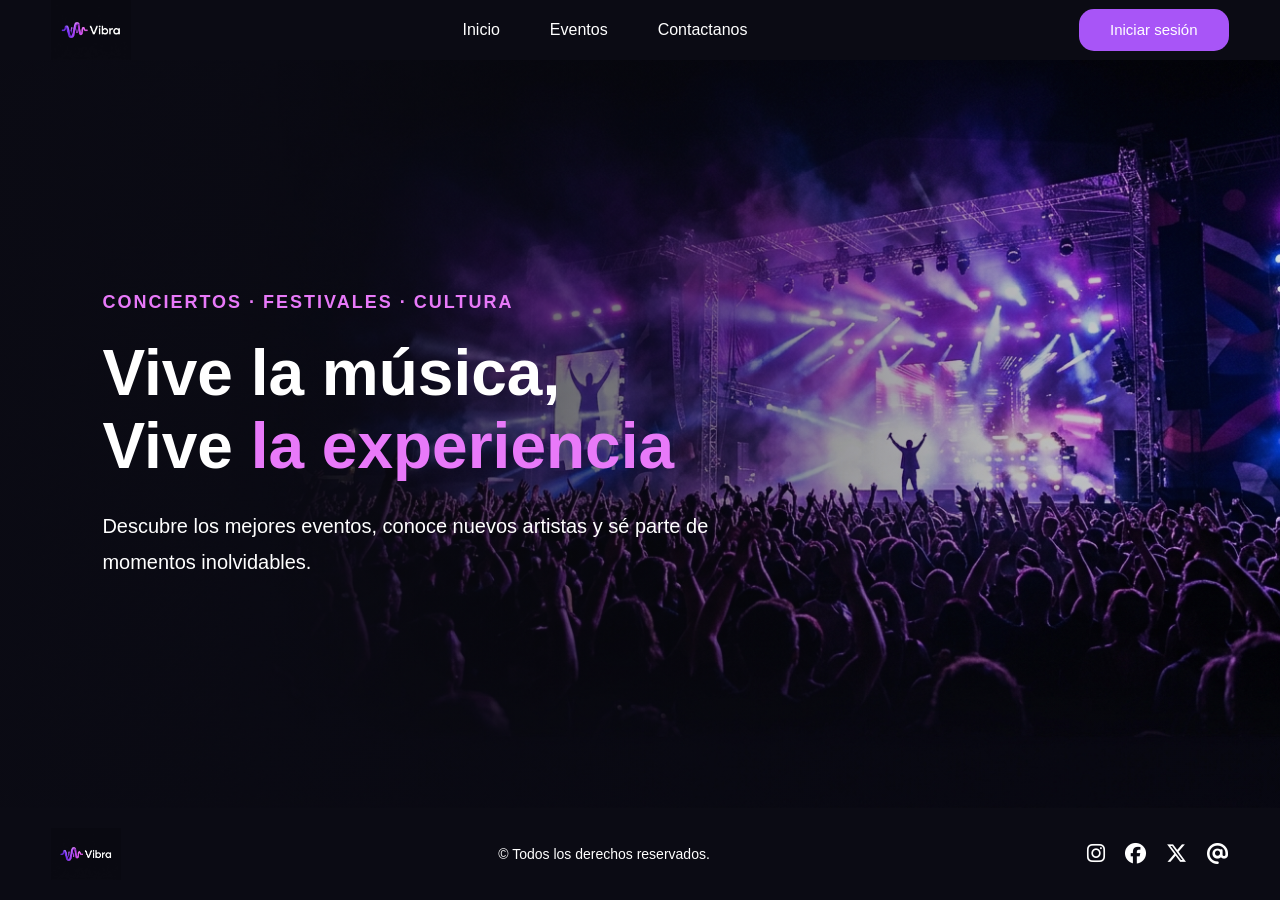
<file: index.html>
<!DOCTYPE html>
<html lang="es">

<head>
    <meta charset="UTF-8">
    <meta name="viewport" content="width=device-width, initial-scale=1.0">

    <title>Vibra | Vive la experiencia</title>

    <link rel="stylesheet" href="styles.css">

    <link rel="stylesheet" href="https://cdnjs.cloudflare.com/ajax/libs/font-awesome/6.7.2/css/all.min.css">
</head>

<body>
    <main>
        <header>
            <a href="#" class="logo" aria-label="Vibra, inicio">
                <img src="img/logoVibra.jpg" alt="Logo de Vibra">
            </a>

            <nav aria-label="Navegación principal">
                <ul>
                    <li><a href="index.html">Inicio</a></li>
                    <li><a href="./pages/eventos.html">Eventos</a></li>
                    <li><a href="./pages/contactanos.html">Contactanos</a></li>
                </ul>
            </nav>

            <div class="session">
                <button type="button" onclick="redirection()">Iniciar sesión</button>
            </div>
        </header>

        <section class="info" id="inicio">
            <div class="info-content">
                <h3>CONCIERTOS · FESTIVALES · CULTURA</h3>

                <h1>
                    Vive la música,
                    <span>Vive <span class="color">la experiencia</span></span>
                </h1>

                <p>
                    Descubre los mejores eventos, conoce nuevos artistas
                    <span>y sé parte de momentos inolvidables.</span>
                </p>
            </div>
        </section>
    </main>

    <footer id="contactos">
        <a href="#inicio" class="footer-logo" aria-label="Volver al inicio">
            <img src="img/logoVibra.jpg" alt="Logo de Vibra">
        </a>

        <p>&copy; Todos los derechos reservados.</p>

        <div class="icons" aria-label="Redes sociales">
            <a href="#" aria-label="Instagram">
                <i class="fa-brands fa-instagram" aria-hidden="true"></i>
            </a>

            <a href="#" aria-label="Facebook">
                <i class="fa-brands fa-facebook" aria-hidden="true"></i>
            </a>

            <a href="#" aria-label="X">
                <i class="fa-brands fa-x-twitter" aria-hidden="true"></i>
            </a>

            <a href="mailto:contacto@vibra.com" aria-label="Correo electrónico">
                <i class="fa-solid fa-at" aria-hidden="true"></i>
            </a>
        </div>
    </footer>
    <script src="index.js"></script>
</body>

</html>
</file>
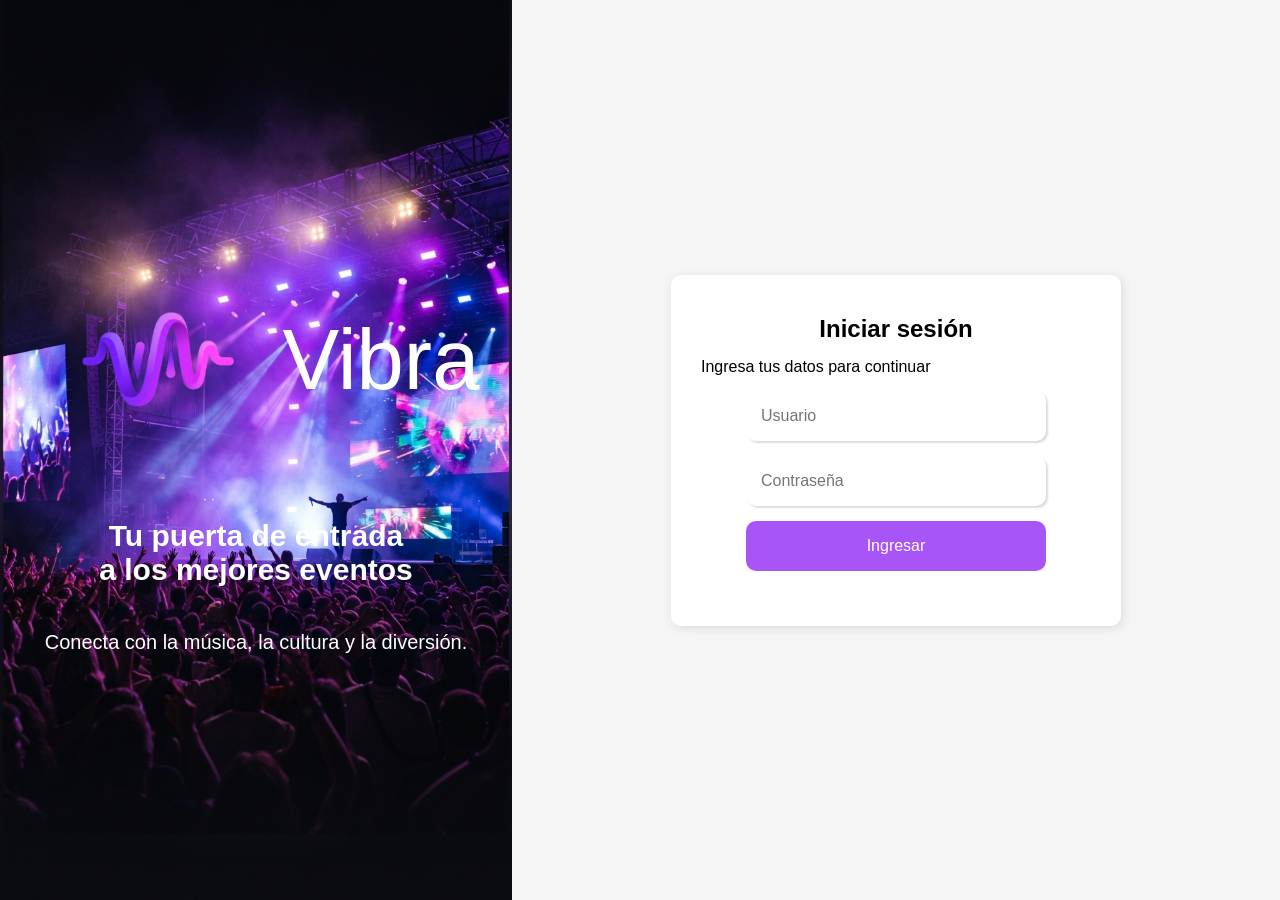
<file: pages/contactanos.html>
<!DOCTYPE html>
<html lang="es">

<head>
    <meta charset="UTF-8">
    <meta name="viewport" content="width=device-width, initial-scale=1.0">
    <title>Vibra - Contáctanos</title>
    <link rel="stylesheet" href="../styles/contactanos.css">
    <link rel="stylesheet" href="https://cdnjs.cloudflare.com/ajax/libs/font-awesome/6.5.0/css/all.min.css">
    <script src="../js/guard.js"></script>
</head>

<body>

    <main class="contact-container">

        <a href="../pages/eventos.html" class="btn-back">
            <i class="fa-solid fa-arrow-left"></i>
            <span>Regresar</span>
        </a>

        <div class="contact-card">

            <section class="contact-info-panel">
                <div class="overlay"></div>
                <div class="info-content">
                    <div class="icon-badge">
                        <i class="fa-solid fa-paper-plane"></i>
                    </div>
                    <h2>Contáctanos</h2>
                    <p>Estamos aquí para ayudarte. Completa el formulario y te responderemos lo antes posible.</p>
                </div>
            </section>

            <section class="contact-form-panel">
                <form class="contact-form" action="#" method="POST">

                    <div class="form-group">
                        <label for="nombre">Nombre completo <span>*</span></label>
                        <input type="text" id="nombre" name="nombre" placeholder="Tu nombre" required />
                    </div>

                    <div class="form-group">
                        <label for="correo">Correo electrónico <span>*</span></label>
                        <input type="email" id="correo" name="correo" placeholder="tu@correo.com" required />
                    </div>

                    <div class="form-group">
                        <label for="asunto">Asunto <span>*</span></label>
                        <div class="select-wrapper">
                            <select id="asunto" name="asunto" required>
                                <option value="" disabled selected hidden>Selecciona un asunto</option>
                                <option value="entradas">Información sobre entradas</option>
                                <option value="eventos">Dudas sobre eventos</option>
                                <option value="patrocinios">Prensa y patrocinios</option>
                                <option value="soporte">Soporte técnico / Cuenta</option>
                                <option value="otro">Otro</option>
                            </select>
                        </div>
                    </div>

                    <div class="form-group">
                        <label for="mensaje">Mensaje <span>*</span></label>
                        <textarea id="mensaje" name="mensaje" rows="4" placeholder="Escribe tu mensaje aquí..."
                            required></textarea>
                    </div>

                    <button type="submit" class="btn-submit">Enviar mensaje</button>

                </form>
            </section>

        </div>
    </main>

</body>

</html>
</file>
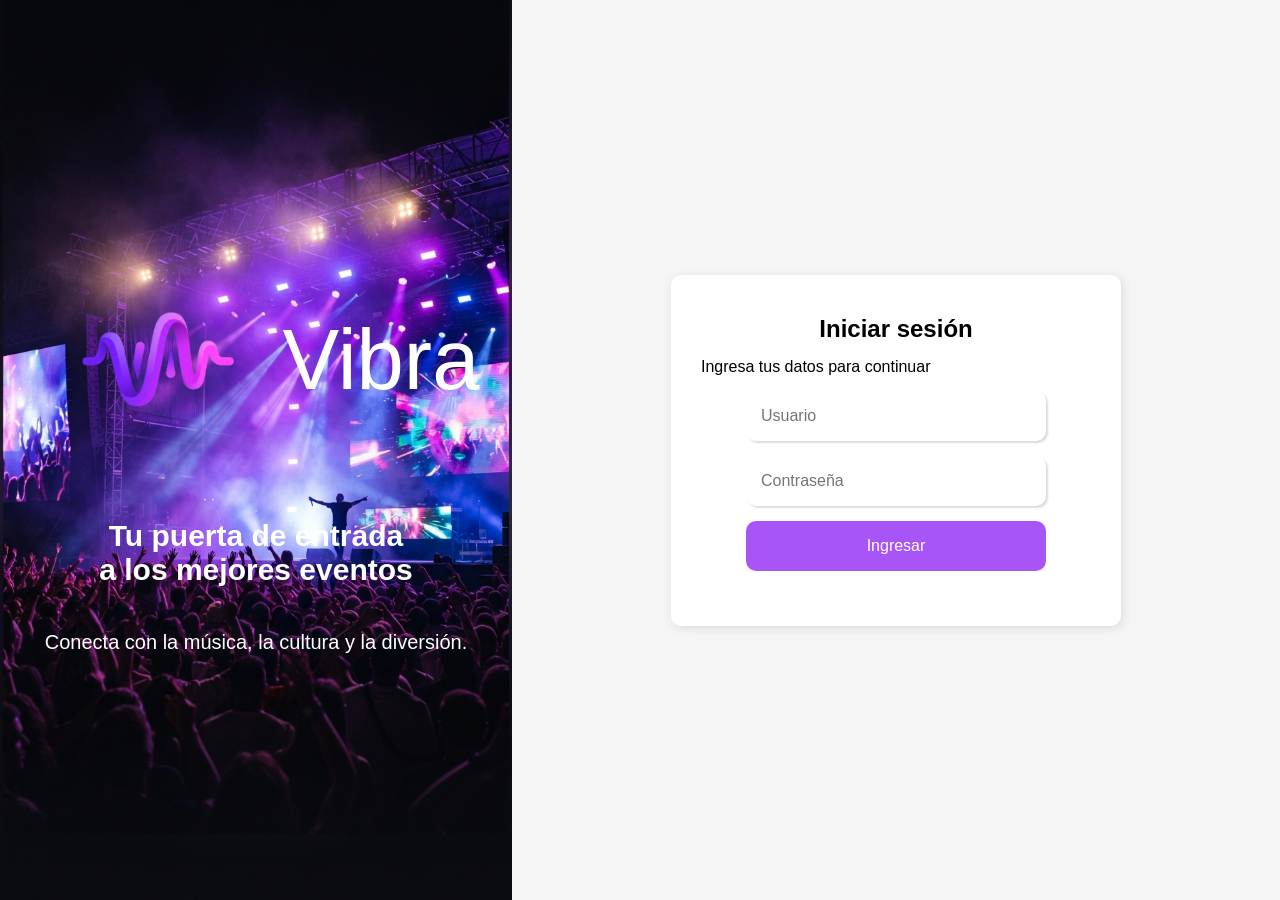
<file: pages/eventos.html>
<!DOCTYPE html>
<html lang="en">

<head>
    <meta charset="UTF-8">
    <meta name="viewport" content="width=device-width, initial-scale=1.0">
    <title>Document</title>
    <link rel="stylesheet" href="../styles.css">
    <link rel="stylesheet" href="../styles/eventos.css">
    <link rel="stylesheet" href="https://cdnjs.cloudflare.com/ajax/libs/font-awesome/6.7.2/css/all.min.css">
    <script src="../js/modal.js" defer></script>
    <script src="../js/guard.js"></script>
    <script src="../index.js"></script>
</head>

<body>
    <main>
        <header>
            <a href="#" class="logo" aria-label="Vibra, inicio">
                <img src="../img/logoVibra.jpg" alt="Logo de Vibra">
            </a>

            <nav aria-label="Navegación principal">
                <ul>
                    <li><a href="../index.html">Inicio</a></li>
                    <li><a href="eventos.html">Eventos</a></li>
                    <li><a href="contactanos.html">Contactanos</a></li>
                </ul>
            </nav>

            <div class="session">
                <button type="button" onclick="sessionOut()">Cerrar sesión</button>
            </div>
        </header>

        <section class="head">
            <div class="title">
                <h2>Nuestros Eventos</h2>
                <p>Explora y encuentra el evento que más te guste.</p>
            </div>
        </section>

        <section class="events">
            <div class="card">
                <img src="../img/evento1.jpg" alt="">
                <div class="textContent">
                    <h3>Concierto</h3>
                    <h2>Rock en la plaza</h2>
                    <div class="infoEvnt">
                        <p class="date"><i class="fa-regular fa-calendar fa-xl"
                                style="color: rgb(255, 255, 255);"></i>15 de
                            noviembre de 2026</p>
                        <p class="place"><i class="fa-solid fa-location-dot fa-xl"
                                style="color: rgb(255, 255, 255);"></i>Parque de los deseos</p>
                    </div>
                    <button class="details" onclick="openModal()">
                        Ver detalles
                    </button>
                </div>
            </div>
            <div class="card">
                <img src="../img/evento2.jpg" alt="">
                <div class="textContent">
                    <h3>Festival</h3>
                    <h2>Festival Urbano</h2>
                    <div class="infoEvnt">
                        <p class="date"><i class="fa-regular fa-calendar fa-xl"
                                style="color: rgb(255, 255, 255);"></i>22 de
                            Noviembre</p>
                        <p class="place"><i class="fa-solid fa-location-dot fa-xl"
                                style="color: rgb(255, 255, 255);"></i>Plaza Mayor</p>
                    </div>
                    <button class="details">
                        Ver detalles
                    </button>
                </div>

            </div>
            <div class="card">
                <img src="../img/evento3.jpg" alt="">
                <div class="textContent">
                    <h3>DJ Set</h3>
                    <h2>Noche de DJs</h2>
                    <div class="infoEvnt">
                        <p class="date"><i class="fa-regular fa-calendar fa-xl"
                                style="color: rgb(255, 255, 255);"></i>29 de
                            Noviembre</p>
                        <p class="place"><i class="fa-solid fa-location-dot fa-xl"
                                style="color: rgb(255, 255, 255);"></i>La
                            Macarena</p>
                    </div>
                    <button class="details">
                        Ver detalles
                    </button>
                </div>

            </div>
        </section>

        <div id="modal-overlay" class="modal-overlay">
            <div id="modal-container" class="modal-card">

                <button class="btn-back" onclick="closeModal()">
                    <i class="fa-solid fa-arrow-left"></i> Volver a eventos
                </button>

                <div class="modal-top">
                    <div class="modal-main-img">
                        <img src="../img/evento1.jpg" alt="Concierto Rock en la plaza">
                    </div>

                    <div class="modal-info-card">
                        <span class="badge">CONCIERTO</span>
                        <h2>Rock en la Plaza</h2>

                        <div class="info-list">
                            <p><i class="fa-regular fa-calendar"></i> 15 de noviembre de 2026</p>
                            <p><i class="fa-regular fa-clock"></i> 7:00 p. m. - 11:00 p. m.</p>
                            <p><i class="fa-solid fa-location-dot"></i> Parque de los Deseos</p>
                        </div>

                    </div>
                </div>

                <div class="modal-bottom">
                    <div class="modal-details">
                        <h3>Descripción</h3>
                        <p>Disfruta de una noche llena de buena música, con las mejores bandas de rock de la ciudad. Un
                            evento pensado para los amantes de este género, con una escenografía increíble y la mejor
                            energía.</p>

                        <h3>Artistas Invitados</h3>
                        <ul>
                            <li>Black Waves</li>
                            <li>Los Sin Rumbo</li>
                            <li>La Última Carta</li>
                        </ul>
                    </div>

                    <div class="modal-extra-card">
                        <img src="../img/concierto.jpg" alt="Ambiente">
                        <div class="extra-content">
                            <div class="extra-icon">
                                <i class="fa-regular fa-circle-play"></i>
                                <strong>¡No te lo pierdas!</strong>
                            </div>
                            <p>Será una noche llena de música, energía y grandes emociones.</p>
                        </div>
                    </div>
                </div>

            </div>
        </div>

    </main>

    <footer id="contactos">
        <a href="#inicio" class="footer-logo" aria-label="Volver al inicio">
            <img src="../img/logoVibra.jpg" alt="Logo de Vibra">
        </a>

        <p>&copy; Todos los derechos reservados.</p>

        <div class="icons" aria-label="Redes sociales">
            <a href="#" aria-label="Instagram">
                <i class="fa-brands fa-instagram" aria-hidden="true"></i>
            </a>

            <a href="#" aria-label="Facebook">
                <i class="fa-brands fa-facebook" aria-hidden="true"></i>
            </a>

            <a href="#" aria-label="X">
                <i class="fa-brands fa-x-twitter" aria-hidden="true"></i>
            </a>

            <a href="mailto:contacto@vibra.com" aria-label="Correo electrónico">
                <i class="fa-solid fa-at" aria-hidden="true"></i>
            </a>
        </div>
    </footer>
</body>

</html>
</file>
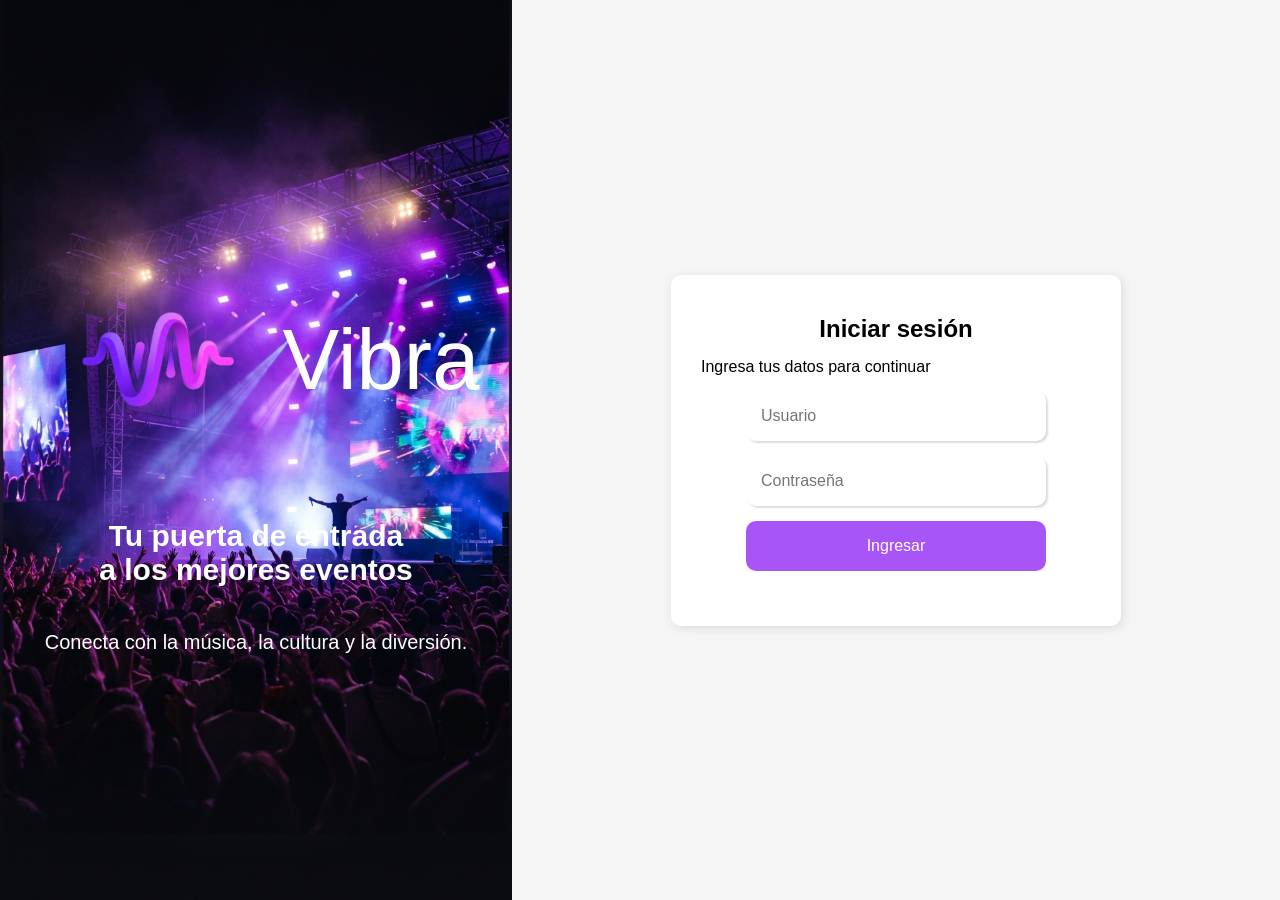
<file: pages/login.html>
<!DOCTYPE html>
<html lang="en">

<head>
    <meta charset="UTF-8">
    <meta name="viewport" content="width=device-width, initial-scale=1.0">
    <title>Vibra Login</title>
    <link rel="stylesheet" href="../styles/login.css">
    <script src="../js/session.js"></script>
</head>

<body>
    <main>
        <section class="image">
            <div class="titleImg">
                <img src="../img/logoSencillo-removebg.png" alt="Imagen de concierto">
                <p>Vibra</p>
            </div>
            <div class="subTitle">
                <h2>Tu puerta de entrada <span>a los mejores eventos</span></h2>
            </div>
            <div class="text">
                <p>Conecta con la música, la cultura y la diversión.</p>
            </div>
        </section>

        <section class="login">
            <form action="" class="formulario" id="formulario">
                <h2>Iniciar sesión</h2>
                <p>Ingresa tus datos para continuar</p>
                <input type="text" class="user" id="user" placeholder="Usuario">
                <input type="password" class="password" id="password" placeholder="Contraseña">
                <button type="button" id="sessionButton" onclick="authentication()">Ingresar</button>
                <p id="text"></p>
            </form>
        </section>
    </main>

    <script src="../index.js"></script>
</body>

</html>
</file>
<file: styles.css>
* {
    box-sizing: border-box;
}

html {
    min-height: 100%;
    scroll-behavior: smooth;
}

body {
    min-height: 100vh;
    margin: 0;
    display: flex;
    flex-direction: column;
    font-family: Arial, Helvetica, sans-serif;
    background: #0B0B14;
}

main {
    flex: 1;
    display: flex;
    flex-direction: column;
    min-height: 0;
}

header {
    display: flex;
    justify-content: space-between;
    align-items: center;
    gap: 24px;

    padding: 0 clamp(20px, 4vw, 60px);
    background: #0B0B14;
}

.logo {
    display: flex;
    flex-shrink: 0;
}

.logo img {
    display: block;
    width: 80px;
    max-width: 100%;
    height: auto;
    cursor: pointer;
}

nav {
    min-width: 0;
    align-self: stretch;
}

nav ul {
    display: flex;
    justify-content: center;
    align-items: stretch;
    height: 100%;

    gap: 0;
    margin: 0;
    padding: 0;
}

nav li {
    display: flex;
    align-items: stretch;
    list-style: none;
}

nav a {
    display: flex;
    align-items: center;

    padding: 0 25px;

    color: white;
    text-decoration: none;
    font-size: 16px;
    white-space: nowrap;

    transition: background-color 0.3s ease;
}

nav a:hover {
    background-color: #A855F7;
    color: white;
}

.session {
    flex-shrink: 0;
}

.session button {
    width: 150px;
    min-height: 42px;
    padding: 10px 16px;

    border: none;
    border-radius: 15px;
    background: #A855F7;
    color: white;

    font-size: 15px;
    cursor: pointer;
    transition: background 0.2s ease;
}

.session button:hover {
    background: #9333EA;
}

.info {
    flex: 1;
    display: flex;
    align-items: center;
    justify-content: flex-start;

    width: 100%;
    min-height: 520px;

    padding: clamp(40px, 8vw, 120px);

    background-image:
        linear-gradient(
            90deg,
            rgba(11, 11, 20, 0.88) 0%,
            rgba(11, 11, 20, 0.55) 50%,
            rgba(11, 11, 20, 0.12) 100%
        ),
        url("img/concierto.jpg");

    background-size: cover;
    background-position: center;
    background-repeat: no-repeat;
}

.info-content {
    width: 100%;
    max-width: 850px;
}

.info h3 {
    margin: 0 0 20px;
    color: #E879F9;
    font-size: clamp(13px, 1.5vw, 18px);
    letter-spacing: 2px;
    line-height: 1.6;
}

.info h1 {
    margin: 0 0 24px;
    color: white;
    font-size: clamp(36px, 5vw, 64px);
    line-height: 1.15;
    overflow-wrap: break-word;
}

.info h1 > span {
    display: block;
}

.color {
    color: #E879F9;
}

.info p {
    max-width: 650px;
    margin: 0;

    color: white;
    font-size: clamp(16px, 1.7vw, 20px);
    line-height: 1.8;
}

.info p span {
    display: inline;
}

footer {
    display: flex;
    justify-content: space-between;
    align-items: center;
    gap: 24px;

    padding: 20px clamp(20px, 4vw, 60px);
    background: #0B0B14;
}

.footer-logo {
    display: flex;
    flex-shrink: 0;
}

footer img {
    display: block;
    width: 70px;
    height: auto;
    cursor: pointer;
}

footer p {
    margin: 0;
    color: white;
    font-size: 14px;
    line-height: 1.6;
    text-align: center;
}

footer .icons {
    display: flex;
    justify-content: center;
    align-items: center;
    flex-shrink: 0;
    gap: 20px;
}

footer .icons a {
    display: inline-flex;
    align-items: center;
    justify-content: center;

    color: white;
    font-size: 21px;
    text-decoration: none;

    transition: color 0.2s ease, transform 0.2s ease;
}

footer .icons a:hover {
    color: #E879F9;
    transform: translateY(-3px);
}

@media (max-width: 900px) {
    header {
        gap: 18px;
        padding: 0 24px;
    }

    .logo img {
        width: 65px;
    }

    nav ul {
        gap: clamp(16px, 3vw, 28px);
    }

    nav a {
        font-size: 14px;
    }

    .session button {
        width: auto;
        min-height: 40px;
        padding: 10px 14px;
        font-size: 14px;
    }

    .info {
        min-height: 480px;
        padding: 60px 7%;
        background-position: center;
    }

    .info-content {
        max-width: 650px;
    }

    footer {
        gap: 18px;
        padding: 18px 24px;
    }

    footer img {
        width: 60px;
    }

    footer .icons {
        gap: 15px;
    }
}

@media (max-width: 600px) {
    header {
        display: grid;
        grid-template-columns: 1fr auto;
        grid-template-areas:
            "logo session"
            "nav nav";

        gap: 14px;
        padding: 14px 18px;
    }

    .logo {
        grid-area: logo;
        align-items: center;
    }

    .logo img {
        width: 55px;
    }

    .session {
        grid-area: session;
    }

    .session button {
        width: auto;
        min-height: 42px;
        padding: 10px 16px;
        border-radius: 12px;
        font-size: 13px;
    }

    nav {
        align-self: stretch;
    }

    nav ul {
        align-items: stretch;
        height: 100%;
    }

    nav li, nav a{
        min-height: 44px;
    }
    
    nav a {
        font-size: 14px;
    }

    .info {
        flex: 1;
        min-height: 500px;
        align-items: center;

        padding: 55px 24px;

        background-image:
            linear-gradient(
                90deg,
                rgba(11, 11, 20, 0.82),
                rgba(11, 11, 20, 0.55)
            ),
            url("img/concierto.jpg");

        background-position: center;
    }

    .info-content {
        max-width: 100%;
    }

    .info h3 {
        margin-bottom: 18px;
        font-size: 12px;
        letter-spacing: 1.3px;
        line-height: 1.8;
    }

    .info h1 {
        margin-bottom: 20px;
        font-size: clamp(34px, 9vw, 46px);
        line-height: 1.18;
    }

    .info p {
        font-size: 16px;
        line-height: 1.7;
    }

    .info p span {
        display: inline;
    }

    footer {
        display: grid;
        grid-template-columns: auto 1fr;
        grid-template-areas:
            "logo icons"
            "text text";

        justify-items: center;
        align-items: center;
        gap: 18px 20px;

        padding: 22px 18px;
    }

    .footer-logo {
        grid-area: logo;
        justify-self: start;
    }

    footer img {
        width: 55px;
    }

    footer p {
        grid-area: text;
        font-size: 12px;
        text-align: center;
    }

    footer .icons {
        grid-area: icons;
        justify-self: end;
        gap: 18px;
    }

    footer .icons a {
        font-size: 19px;
    }
}

@media (max-width: 360px) {
    header {
        padding: 12px;
        gap: 12px;
    }

    .logo img {
        width: 48px;
    }

    .session button {
        padding: 9px 11px;
        font-size: 12px;
    }

    nav ul {
        gap: 8px;
    }

    nav a {
        font-size: 12px;
    }

    .info {
        padding: 45px 18px;
    }

    .info h1 {
        font-size: 32px;
    }

    .info p {
        font-size: 15px;
    }

    footer {
        padding: 18px 12px;
    }

    footer .icons {
        gap: 13px;
    }
}

li:hover{
    height: 100%;
    background: #A855F7;
}
</file>
<file: styles/contactanos.css>
* {
    margin: 0;
    padding: 0;
    box-sizing: border-box;
    font-family: -apple-system, BlinkMacSystemFont, "Segoe UI", Roboto, Helvetica, Arial, sans-serif;
}

body {
    min-height: 100vh;
    background-color: #0d1117;
    display: flex;
    justify-content: center;
    align-items: center;
    padding: 24px;
}

.contact-container {
    width: 100%;
    max-width: 960px;
    display: flex;
    flex-direction: column;
    gap: 16px;
}

.btn-back {
    align-self: flex-start;
    display: inline-flex;
    align-items: center;
    gap: 8px;
    background-color: rgba(255, 255, 255, 0.05);
    color: #a0aec0;
    text-decoration: none;
    font-size: 14px;
    font-weight: 500;
    padding: 8px 16px;
    border-radius: 8px;
    border: 1px solid rgba(255, 255, 255, 0.1);
    transition: all 0.2s ease;
}

.btn-back:hover {
    color: #ffffff;
    background-color: rgba(255, 255, 255, 0.12);
    border-color: rgba(255, 255, 255, 0.2);
    transform: translateX(-3px);
}

.contact-card {
    display: flex;
    background-color: #0b111e;
    border-radius: 20px;
    overflow: hidden;
    box-shadow: 0 15px 35px rgba(0, 0, 0, 0.45);
    border: 1px solid rgba(255, 255, 255, 0.08);
}

.contact-info-panel {
    flex: 1;
    position: relative;
    background: url("../img/contactanos.avif") center/cover no-repeat;
    display: flex;
    align-items: center;
    justify-content: center;
    padding: 40px;
}

.contact-info-panel .overlay {
    position: absolute;
    inset: 0;
    background: linear-gradient(180deg, rgba(10, 16, 28, 0.75) 0%, rgba(8, 12, 22, 0.95) 100%);
}

.info-content {
    position: relative;
    z-index: 1;
    text-align: center;
    max-width: 300px;
}

.icon-badge {
    width: 58px;
    height: 58px;
    background: #6c5ce7;
    color: #ffffff;
    border-radius: 50%;
    display: inline-flex;
    align-items: center;
    justify-content: center;
    font-size: 20px;
    margin-bottom: 24px;
    box-shadow: 0 8px 20px rgba(108, 92, 231, 0.4);
}

.info-content h2 {
    color: #ffffff;
    font-size: 26px;
    font-weight: 700;
    margin-bottom: 14px;
}

.info-content p {
    color: #a0aec0;
    font-size: 14px;
    line-height: 1.6;
}

.contact-form-panel {
    flex: 1.25;
    background-color: #ffffff;
    padding: 44px 40px;
    display: flex;
    align-items: center;
}

.contact-form {
    width: 100%;
    display: flex;
    flex-direction: column;
    gap: 16px;
}

.form-group {
    display: flex;
    flex-direction: column;
    gap: 6px;
}

.form-group label {
    font-size: 13px;
    font-weight: 600;
    color: #2d3748;
}

.form-group label span {
    color: #e53e3e;
}

.form-group input,
.form-group select,
.form-group textarea {
    width: 100%;
    padding: 10px 14px;
    border: 1px solid #e2e8f0;
    border-radius: 8px;
    font-size: 14px;
    color: #1a202c;
    background-color: #ffffff;
    transition: border-color 0.2s ease, box-shadow 0.2s ease;
    outline: none;
}

.form-group input::placeholder,
.form-group textarea::placeholder {
    color: #a0aec0;
    font-size: 13px;
}

.form-group select:invalid {
    color: #a0aec0;
    font-size: 13px;
}

.form-group select option {
    color: #1a202c;
}

.form-group input:focus,
.form-group select:focus,
.form-group textarea:focus {
    border-color: #6c5ce7;
    box-shadow: 0 0 0 3px rgba(108, 92, 231, 0.15);
}

.form-group textarea {
    resize: vertical;
    min-height: 85px;
}

.btn-submit {
    width: 100%;
    background-color: #6c5ce7;
    color: #ffffff;
    border: none;
    border-radius: 8px;
    padding: 12px;
    font-size: 14px;
    font-weight: 600;
    cursor: pointer;
    transition: background-color 0.2s ease, transform 0.1s ease;
    margin-top: 6px;
}

.btn-submit:hover {
    background-color: #5b4bc4;
}

.btn-submit:active {
    transform: scale(0.99);
}

@media (max-width: 768px) {
    .contact-card {
        flex-direction: column;
    }

    .contact-info-panel {
        padding: 32px 20px;
    }

    .contact-form-panel {
        padding: 32px 24px;
    }
}
</file>
<file: styles/eventos.css>
.title {
    width: 100%;
    height: 25vh;
    background: url('../img/concierto.jpg');
    background-size: cover;
    background-repeat: no-repeat;
    background-position: center;

    display: flex;
    flex-direction: column;
    justify-content: center;
    align-items: center;
}

.title h2,
.title p {
    color: white;
}

.title h2 {
    font-size: 40px;
    color: #E879F9;
}

.title p {
    font-size: 20px;
}

.events {
    display: grid;
    grid-template-columns: repeat(auto-fit, minmax(280px, 1fr));
    gap: 20px;
    padding: 30px;
    width: 100%;
}

.card {
    border-radius: 15px;
    height: auto;
    background: #0B0B14;
    overflow: hidden;

    display: flex;
    flex-direction: column;
}

.card img {
    width: 100%;
    height: 220px;
    object-fit: cover;
    display: block;
}

.card h3,
.card h2,
.infoEvnt p {
    color: white;
}

.textContent {
    padding: 15px;

    display: flex;
    flex-direction: column;
    flex: 1;
}

.details {
    border-radius: 15px;
    margin-top: auto;
    height: 40px;
    border: none;
    background: #7C3AED;
    cursor: pointer;
    color: white;
}

.modal-overlay {
    display: none;
    position: fixed;
    top: 0;
    left: 0;
    width: 100%;
    height: 100vh;
    background: rgba(0, 0, 0, 0.75);
    backdrop-filter: blur(5px);
    z-index: 1000;
    align-items: center;
    justify-content: center;
    padding: 20px;
    box-sizing: border-box;
}

.modal-overlay.active {
    display: flex;
}

.modal-card {
    background: #080915;
    border: 1px solid rgba(255, 255, 255, 0.1);
    border-radius: 20px;
    max-width: 950px;
    width: 100%;
    max-height: 90vh;
    overflow-y: auto;
    padding: 30px;
    color: #ffffff;
    box-shadow: 0 10px 40px rgba(0, 0, 0, 0.8);
}

.btn-back {
    background: transparent;
    border: none;
    color: #a7a9be;
    font-size: 14px;
    cursor: pointer;
    margin-bottom: 20px;
    display: inline-flex;
    align-items: center;
    gap: 8px;
    padding: 0;
}

.btn-back:hover {
    color: #ffffff;
}

.modal-top {
    display: grid;
    grid-template-columns: 1.3fr 1fr;
    gap: 24px;
    margin-bottom: 30px;
}

.modal-main-img img {
    width: 100%;
    height: 100%;
    min-height: 260px;
    object-fit: cover;
    border-radius: 14px;
    display: block;
}

.modal-info-card {
    background: #ffffff;
    color: #111827;
    border-radius: 14px;
    padding: 24px;
    display: flex;
    flex-direction: column;
    justify-content: space-between;
}

.badge {
    align-self: flex-start;
    background: #EDE9FE;
    color: #7C3AED;
    font-size: 11px;
    font-weight: 700;
    letter-spacing: 0.5px;
    padding: 4px 10px;
    border-radius: 20px;
}

.modal-info-card h2 {
    color: #111827;
    font-size: 24px;
    margin: 10px 0;
}

.info-list p {
    color: #4B5563;
    font-size: 14px;
    margin: 8px 0;
    display: flex;
    align-items: center;
    gap: 10px;
}

.info-list p i {
    color: #6B7280;
    width: 16px;
}

.modal-bottom {
    display: grid;
    grid-template-columns: 1.3fr 1fr;
    gap: 24px;
}

.modal-details h3 {
    font-size: 16px;
    margin-bottom: 8px;
    color: #ffffff;
}

.modal-details p {
    color: #9CA3AF;
    font-size: 13.5px;
    line-height: 1.6;
    margin-bottom: 20px;
}

.modal-details ul {
    list-style: disc;
    padding-left: 20px;
    color: #9CA3AF;
    font-size: 13.5px;
    line-height: 1.6;
}

.modal-extra-card {
    background: #111222;
    border: 1px solid rgba(255, 255, 255, 0.08);
    border-radius: 14px;
    overflow: hidden;
    display: flex;
    flex-direction: column;
}

.modal-extra-card img {
    width: 100%;
    height: 120px;
    object-fit: cover;
}

.extra-content {
    padding: 15px;
}

.extra-icon {
    display: flex;
    align-items: center;
    gap: 8px;
    color: #A78BFA;
    margin-bottom: 6px;
    font-size: 14px;
}

.extra-content p {
    color: #9CA3AF;
    font-size: 12.5px;
    line-height: 1.4;
    margin: 0;
}

@media (max-width: 768px) {

    .modal-top,
    .modal-bottom {
        grid-template-columns: 1fr;
    }
}
</file>
<file: styles/login.css>
* {
    box-sizing: border-box;
}

body {
    font-family: Arial, Helvetica, sans-serif;
    margin: 0;
}

main {
    display: flex;
    min-height: 100vh;
    margin: 0;
}

.image {
    background: url('../img/conciertoLogin.jpg') center / cover no-repeat;
    width: 40%;
    min-height: 100vh;
    display: flex;
    flex-direction: column;
    justify-content: center;
    align-items: center;
    padding: 30px;
    text-align: center;
}

img {
    width: 250px;
    max-width: 100%;
}

.titleImg {
    display: flex;
    align-items: center;
    justify-content: center;
}

.titleImg p {
    font-size: 85px;
    color: white;
}

.subTitle h2 {
    display: flex;
    flex-direction: column;
    text-align: center;
    font-size: 30px;
    color: white;
}

.text p {
    font-size: 20px;
    color: white;
    text-align: center;
}


.login {
    flex: 1;
    min-height: 100vh;
    background: whitesmoke;
    display: flex;
    justify-content: center;
    align-items: center;
    padding: 30px;
}

.formulario {
    display: flex;
    flex-direction: column;
    justify-content: center;
    align-items: center;
    background: white;
    width: 100%;
    max-width: 450px;
    padding: 40px 30px;
    border-radius: 10px;
    box-shadow: 2px 2px 10px gainsboro;
    gap: 15px;
    text-align: justify;
}


.formulario h2 {
    text-align: justify;
    margin: 0;
}


.formulario p {
    width: 100%;
    text-align: justify;
    margin: 0;
}

input {
    width: 100%;
    max-width: 300px;
    height: 50px;
    padding: 0 15px;
    border-radius: 10px;
    box-shadow: 2px 2px 2px 0 gainsboro;
    border: none;
    font-size: 16px;
}

input:focus {
    box-shadow: 0 0 0 2px #A855F7;
    outline: none;
}

button {
    width: 100%;
    max-width: 300px;
    height: 50px;
    border: none;
    border-radius: 10px;
    background: #A855F7;
    color: white;
    font-size: 16px;
    cursor: pointer;
    transition: background 0.3s ease;
}

button:hover {
    background: #9333EA;
}

.formulario a {
    color: #A855F7;
    text-decoration: none;
}

.formulario a:hover {
    text-decoration: underline;
}

@media (max-width: 900px) {
    .image {
        width: 40%;
    }

    .titleImg {
        flex-direction: column;
    }

    .titleImg p {
        font-size: 55px;
        margin: 10px 0;
    }

    img {
        width: 180px;
    }

    .subTitle h2 {
        font-size: 24px;
    }

    .text p {
        font-size: 16px;
    }
}

@media (max-width: 600px) {
    main {
        flex-direction: column;
    }

    .image {
        width: 100%;
        min-height: auto;
        padding: 30px 20px;
    }

    .titleImg {
        flex-direction: row;
    }

    .titleImg p {
        font-size: 45px;
    }

    img {
        width: 120px;
    }

    .subTitle h2 {
        font-size: 22px;
    }

    .text p {
        font-size: 16px;
    }

    .login {
        width: 100%;
        min-height: auto;
        flex: 1;
        padding: 30px 20px;
    }

    .formulario {
        max-width: 100%;
        padding: 30px 20px;
    }
}

.errorText {
    color: red;
    text-align: center;
}
</file>
